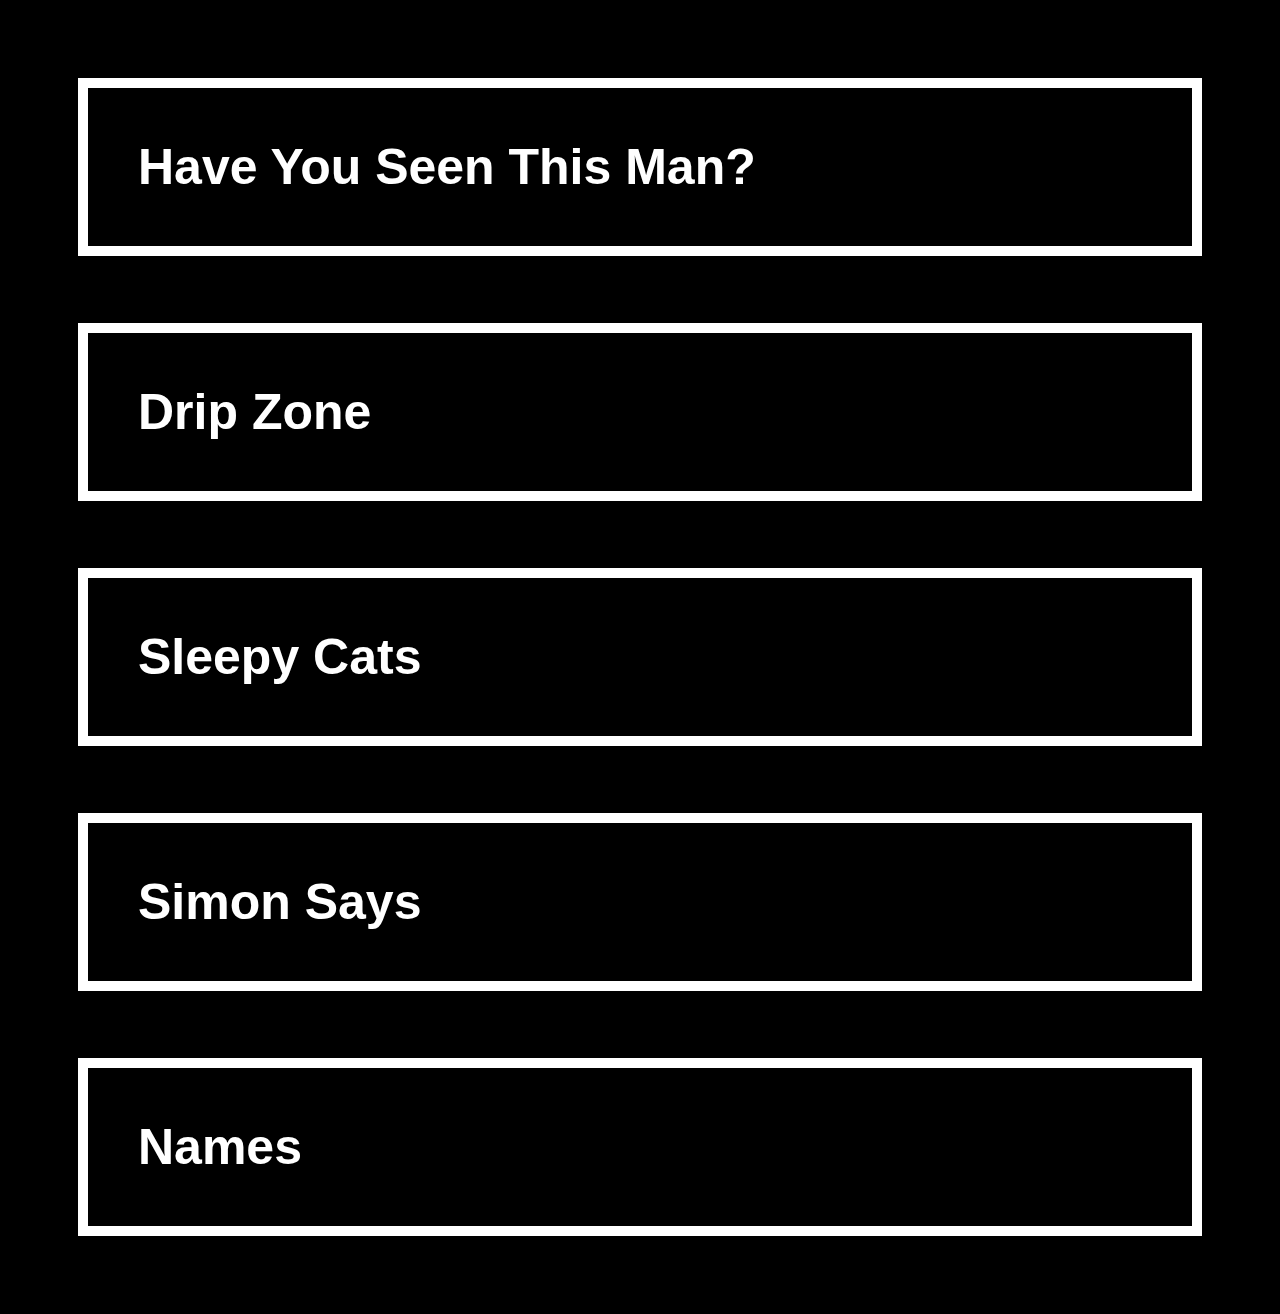
<file: index.html>
<!DOCTYPE html>
<html lang="en" dir="ltr">
<head>
  <link rel="icon" href="https://icons.iconarchive.com/icons/icons8/ios7/256/Maps-Globe-Filled-icon.png">
  <link rel="stylesheet" href="stylesheets/indexStyle.css">

  <meta charset="utf-8">
  <title></title>
</head>

<body>
  <div class="menu">

  <a href="pages/thisman.html">Have You Seen This Man?</a>
  <h1></h1>
  <a href="pages/drip.html">Drip Zone</a>
  <h1></h1>
  <a href="pages/cool_dino.html">Sleepy Cats</a>
  <h1></h1>
  <a href="pages/simonsays.html">Simon Says</a>
  <h1></h1>
  <a href="pages/names.html">Names</a>
  </div>

</body>

</html>
</file>
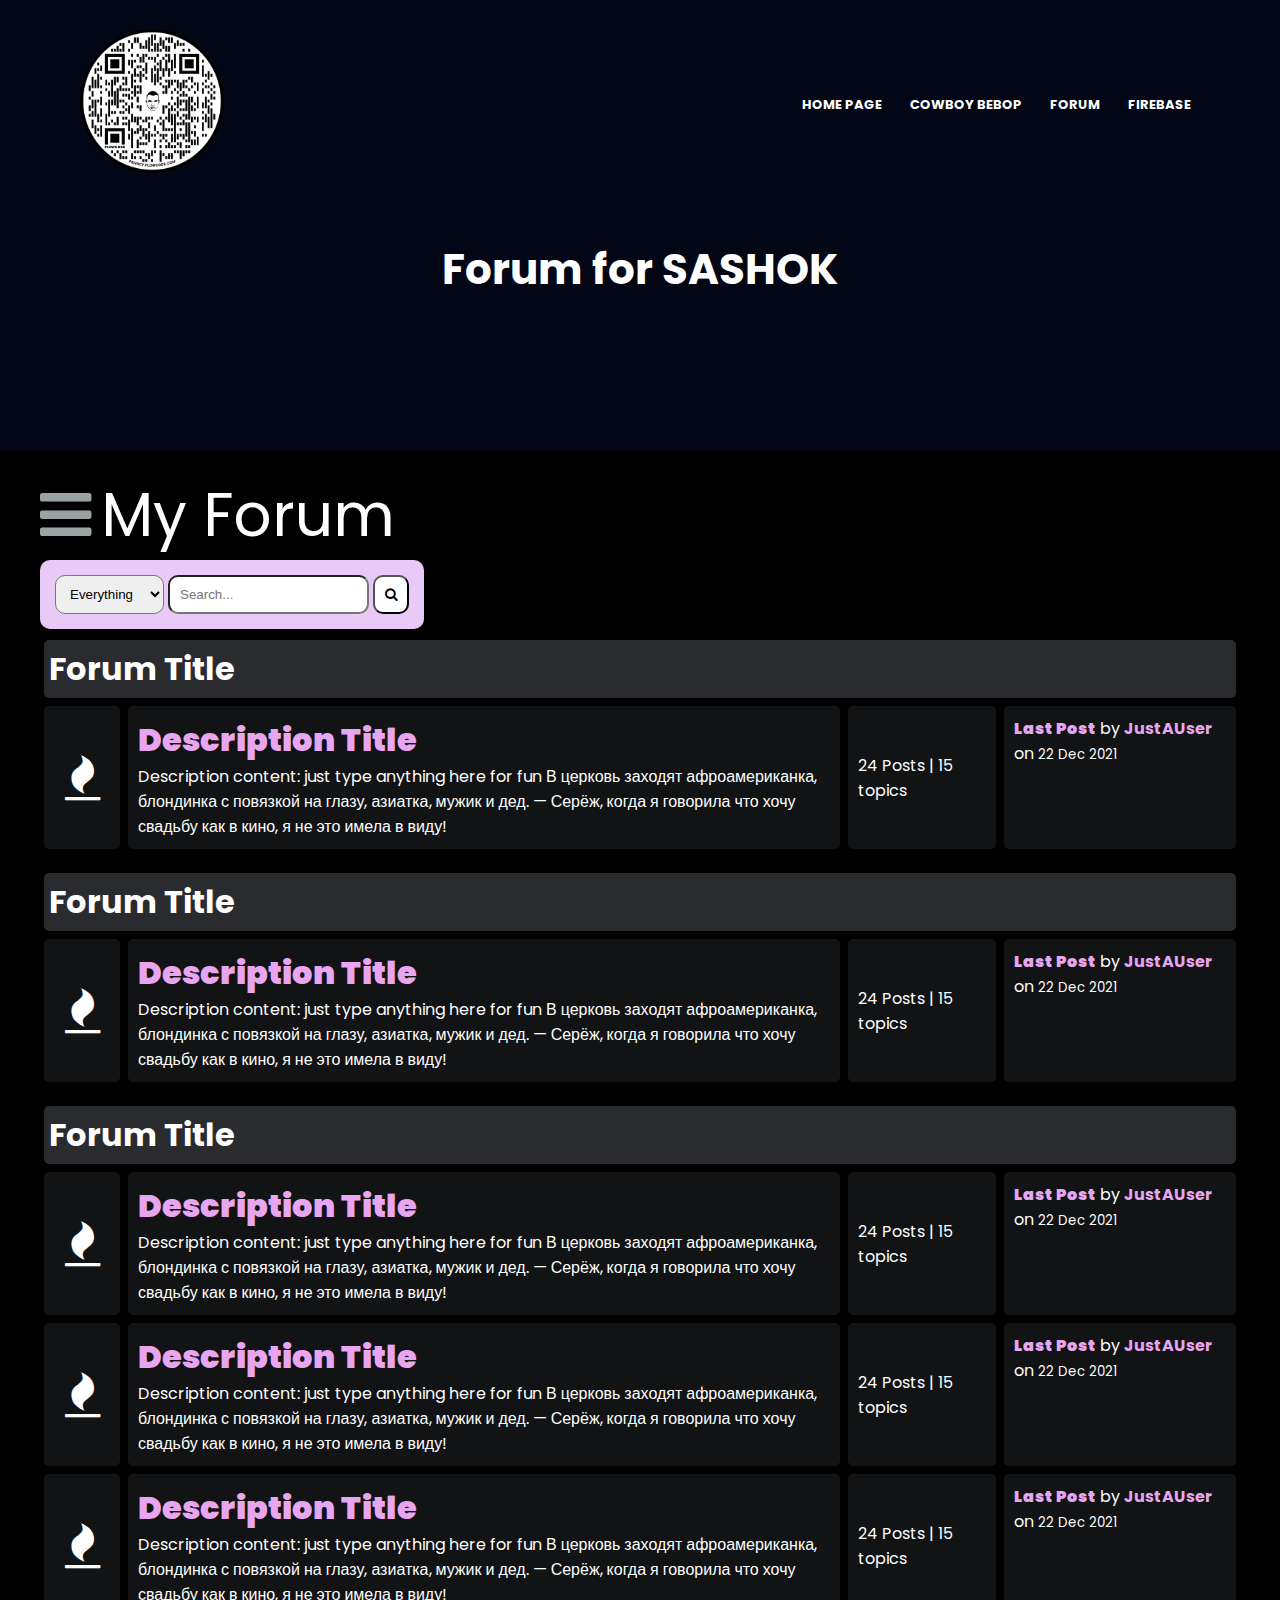
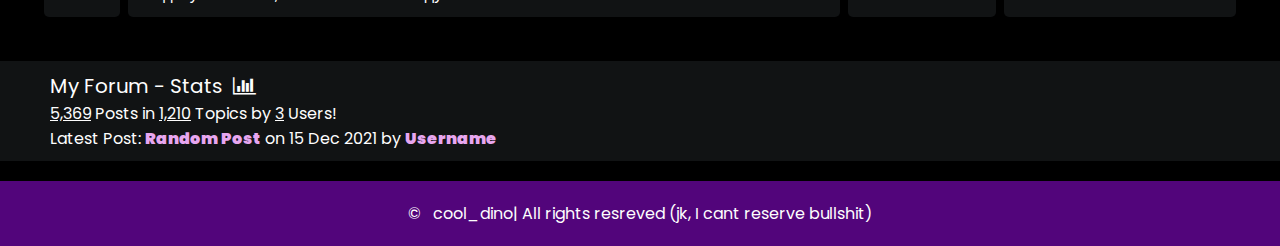
<file: pages/forum.html>
<!DOCTYPE html>
<html lang="en" dir="ltr">
  <head>
    <meta charset="utf-8">
    <title>Forum</title>
    <link rel="stylesheet" href="../stylesheets/forum.css ">
    <link rel="preconnect" href="https://fonts.googleapis.com">
    <link rel="preconnect" href="https://fonts.gstatic.com" crossorigin>
    <link href="https://fonts.googleapis.com/css2?family=Poppins:ital,wght@0,100;0,500;1,200;1,600;1,700&family=Roboto:ital,wght@1,100&display=swap" rel="stylesheet">
    <link rel="stylesheet" href="http://cdnjs.cloudflare.com/ajax/libs/font-awesome/4.3.0/css/font-awesome.css">
  </head>
  <body>
  <!---HEADER----->
    <section class="sub-header">
      <nav>
        <a href="../index.html"><img src="../media/flowcode.png"></a>
        <div class="nav-links">
          <ul>
            <li><a href="cool_dino.html">HOME PAGE</a></li>
            <li><a href="cool_dino_page1.html">COWBOY BEBOP</a></li>
            <li><a href="forum.html">FORUM</a></li>
            <li><a href="firebase.html">FIREBASE</a></li>
          </ul>
        </div>
      </nav>
      <h1>Forum for SASHOK</h1>
    </section>
<!---FORUM----->
<!--NAVBAR FORUM----->
<header>
  <div class="navbar">
    <nav class="navigation hide" id="navigation">
      <ul class="nav-list">
        <span href="#" class="close-icon" onclick="showIconBar()"><i class="fa fa-close"></i></span>
        <li class="nav-item">
          <a href="forum.html">Home</a>
        </li>
        <li class="nav-item">
          <a href="forumposts.html">Posts</a>
        </li>
        <li class="nav-item">
          <a href="#">Detail</a>
        </li>
      </ul>
    </nav>
    <a href="#" class="bar-icon" id="iconBar" onclick="hideIconBar()"><i class="fa fa-bars"></i></a>
    <div class="brand"> My Forum</div>
  </div>
  <!--END-->
  <!--SEARCHBOX-->
  <div class="search-box">
    <div>
      <select class="" name="" id="">
        <option value="everything">Everything</option>
        <option value="titles">Titles</option>
        <option value="descriptions">Description</option>
      </select>
      <input type="text" name="q" value="" id="" placeholder="Search...">
      <button> <i class="fa fa-search"></i></button>
    </div>
  </div>
</header>
<!--END-->

  <div class="container">
    <div class="subforum">
      <div class="subforum-title">
        <h1>Forum Title</h1>
      </div>
      <div class="subforum-row">
        <div class="subforum-icon subforum-column center">
          <i class="fa fa-fire"></i>
        </div>
        <div class="subforum-description subforum-column">
          <h1> <a href="">Description Title</a></h1>
          <p>Description content: just type anything here for fun В церковь заходят афроамериканка, блондинка с повязкой на глазу, азиатка, мужик и дед.
— Серёж, когда я говорила что хочу свадьбу как в кино, я не это имела в виду!</p>
        </div>
        <div class="subforum-stats subforum-column center">
          <span>24 Posts | 15 topics </span>
        </div>
        <div class="subforum-info subforum-column">
          <b><a href="">Last Post</a></b> by <a href="">JustAUser</a>
          <br>
          on <small>22 Dec 2021</small>
        </div>
      </div>
    </div>

    <div class="subforum">
      <div class="subforum-title">
        <h1>Forum Title</h1>
      </div>
      <div class="subforum-row">
        <div class="subforum-icon subforum-column center">
          <i class="fa fa-fire"></i>
        </div>
        <div class="subforum-description subforum-column">
          <h1> <a href="">Description Title</a></h1>
          <p>Description content: just type anything here for fun В церковь заходят афроамериканка, блондинка с повязкой на глазу, азиатка, мужик и дед.
— Серёж, когда я говорила что хочу свадьбу как в кино, я не это имела в виду!</p>
        </div>
        <div class="subforum-stats subforum-column center">
          <span>24 Posts | 15 topics </span>
        </div>
        <div class="subforum-info subforum-column">
          <b><a href="">Last Post</a></b> by <a href="">JustAUser</a>
          <br>
          on <small>22 Dec 2021</small>
        </div>
      </div>
    </div>

    <div class="subforum">
      <div class="subforum-title">
        <h1>Forum Title</h1>
      </div>

      <div class="subforum-row">
        <div class="subforum-icon subforum-column center">
          <i class="fa fa-fire"></i>
        </div>
        <div class="subforum-description subforum-column">
          <h1> <a href="">Description Title</a></h1>
          <p>Description content: just type anything here for fun В церковь заходят афроамериканка, блондинка с повязкой на глазу, азиатка, мужик и дед.
— Серёж, когда я говорила что хочу свадьбу как в кино, я не это имела в виду!</p>
        </div>
        <div class="subforum-stats subforum-column center">
          <span>24 Posts | 15 topics </span>
        </div>
        <div class="subforum-info subforum-column">
          <b><a href="">Last Post</a></b> by <a href="">JustAUser</a>
          <br>
          on <small>22 Dec 2021</small>
        </div>
      </div>

      <div class="subforum-row">
        <div class="subforum-icon subforum-column center">
          <i class="fa fa-fire"></i>
        </div>
        <div class="subforum-description subforum-column">
          <h1> <a href="">Description Title</a></h1>
          <p>Description content: just type anything here for fun В церковь заходят афроамериканка, блондинка с повязкой на глазу, азиатка, мужик и дед.
— Серёж, когда я говорила что хочу свадьбу как в кино, я не это имела в виду!</p>
        </div>
        <div class="subforum-stats subforum-column center">
          <span>24 Posts | 15 topics </span>
        </div>
        <div class="subforum-info subforum-column">
          <b><a href="">Last Post</a></b> by <a href="">JustAUser</a>
          <br>
          on <small>22 Dec 2021</small>
        </div>
      </div>

      <div class="subforum-row">
        <div class="subforum-icon subforum-column center">
          <i class="fa fa-fire"></i>
        </div>
        <div class="subforum-description subforum-column">
          <h1> <a href="">Description Title</a></h1>
          <p>Description content: just type anything here for fun В церковь заходят афроамериканка, блондинка с повязкой на глазу, азиатка, мужик и дед.
— Серёж, когда я говорила что хочу свадьбу как в кино, я не это имела в виду!</p>
        </div>
        <div class="subforum-stats subforum-column center">
          <span>24 Posts | 15 topics </span>
        </div>
        <div class="subforum-info subforum-column">
          <b><a href="">Last Post</a></b> by <a href="">JustAUser</a>
          <br>
          on <small>22 Dec 2021</small>
        </div>
      </div>
    </div>
    <!--MORE-->
  </div>
  <!--FORUM INFO-->
  <div class="forum-info">
    <div class="chart">
      My Forum - Stats &nbsp;<i class="fa fa-bar-chart"></i>
    </div>
    <div>
      <span><u>5,369</u> Posts in <u>1,210</u> Topics by  <u>3</u> Users!</span><br>
      <span>Latest Post: <b><a href="#">Random Post</a></b> on 15 Dec 2021 by <b><a href="#">Username</a></b> </span>
    </div>

  </div>

  <footer>
    <span>&copy; &nbsp; cool_dino| All rights resreved (jk, I cant reserve bullshit)</span>
  </footer>
    <script src="../scripts/forum.js"></script>
  </body>
</html>
</file>
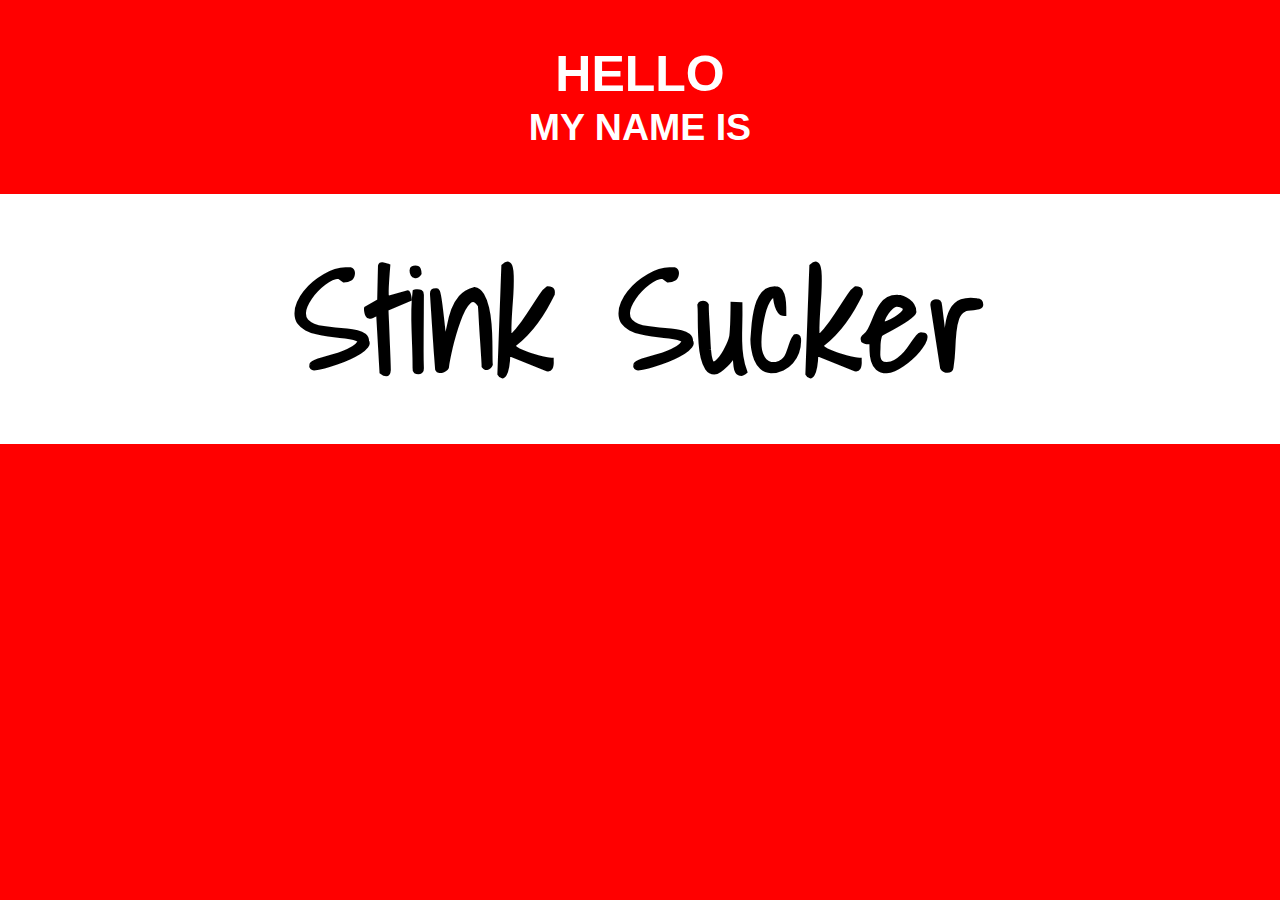
<file: pages/names.html>
<!DOCTYPE html>
<html lang="en" dir="ltr">
  <head>
    <link rel="stylesheet" href="../stylesheets/names.css">
    <script type="module" src="../scripts/names.js" charset="utf-8"></script>
    <meta charset="utf-8">
    <title>Hello, my name is...</title>
  </head>
  <body>
  <div class="head">
    <h1>HELLO</h1>
    <h2>MY NAME IS</h2>
  </div>
  <div class="name">
  <h1 id="blank"></h1>
  </div>
  <!-- <img id="retry" src="http://cdn.onlinewebfonts.com/svg/img_106832.png" alt=""> -->
  </body>
</html>
</file>
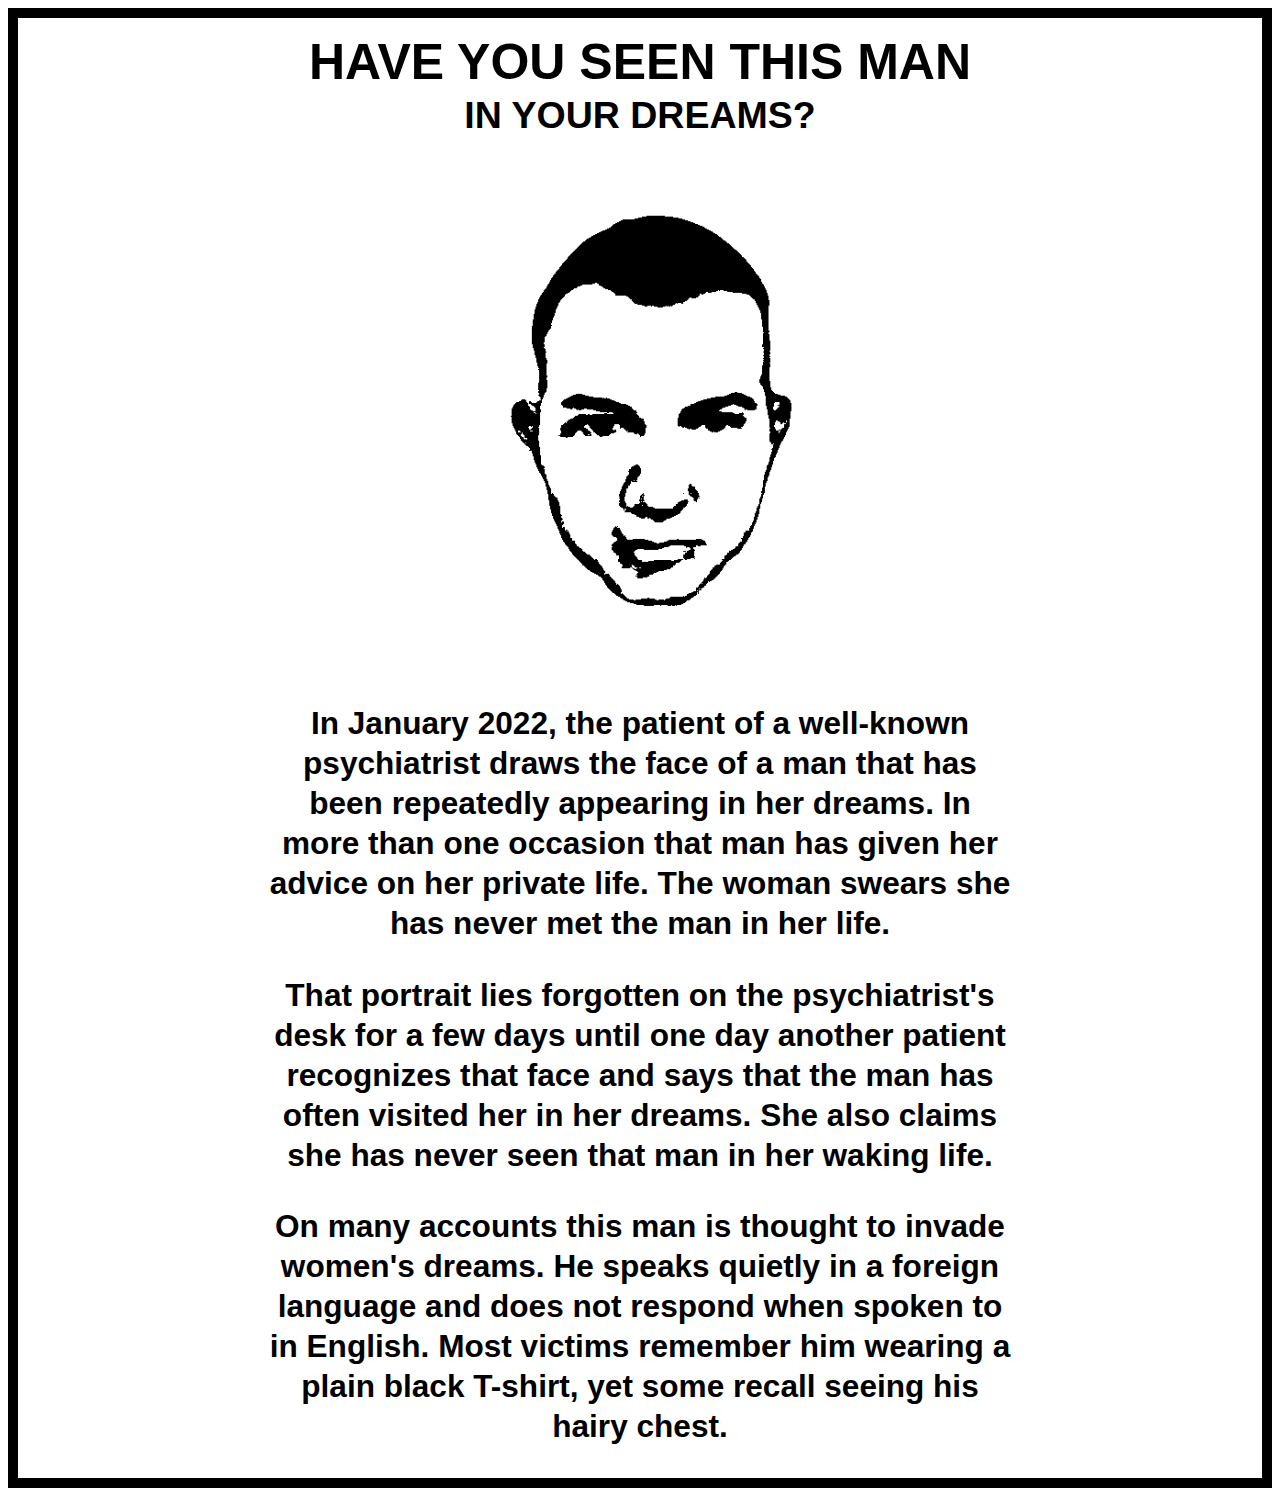
<file: pages/thisman.html>
<!DOCTYPE html>
<html lang="en" dir="ltr">
  <head>
    <link rel="stylesheet" href="../stylesheets/thisman.css">
    <meta charset="utf-8">
    <title></title>
  </head>
  <body>

  <div class="header">
    <h1>HAVE YOU SEEN THIS MAN</h1>
    <h2>IN YOUR DREAMS?</h2>
  </div>

  <img src="../media/thisman.png" alt="">
  <div class="desc">
    <h3>In January 2022, the patient of a well-known psychiatrist draws the face of a man that has been repeatedly appearing in her dreams. In more than one occasion that man has given her advice on her private life. The woman swears she has never met the man in her life.
   </h3>
   <h3> That portrait lies forgotten on the psychiatrist's desk for a few days until one day another patient recognizes that face and says that the man has often visited her in her dreams. She also claims she has never seen that man in her waking life.
  </h3>
   <h3>On many accounts this man is thought to invade women's dreams. He speaks quietly in a foreign language and does not respond when spoken to in English. Most victims remember him wearing a plain black T-shirt, yet some recall seeing his hairy chest.
  </h3>
  </div>
<!--
  <div class="response">
    <input type="text" name="" value="">
    <h1></h1>
    <textarea name="name" rows="8" cols="80"></textarea>
  </div> -->
  </body>
</html>
</file>
<file: stylesheets/indexStyle.css>
body{
  background-color: black;
  background-image: url("https://steamuserimages-a.akamaihd.net/ugc/1500215314039429634/431513F4DC39339A0196661824903B1E32BA5EE0/?imw=512&&ima=fit&impolicy=Letterbox&imcolor=%23000000&letterbox=false");
  background-repeat: no-repeat;
  background-size: cover;
}

.menu{

  font-family: sans-serif;
  font-size: 50px;
  font-weight: bolder;
  text-decoration: none;
  color: white;
  text-align: left;
  padding: 70px

}

a {
  text-decoration: none;
  color: white;
  display:block;

  padding: 50px 50px;
  border-collapse: separate;
  border-radius: 0;
  border-width: 10px;
  border-style: solid;
  border-color: white;

}
</file>
<file: stylesheets/forum.css>
*{
  margin: 0;
  padding: 0;
  box-sizing: border-box;
}

/*--NAVIGATION BAR--*/
nav{
  display: flex;
  padding: 2% 6%;
  justify-content: space-between;
  align-items: center;
}
nav img{
  width: 150px;
  width: 150px;
}
.nav-links{
  flex: 1;
  text-align: right;
}
.nav-links ul li{
  list-style: none;
  display: inline-block;
  padding: 8px 12px;
  position: relative;
}
.nav-links ul li a{
  color: #fff;
  text-decoration:none;
  font-size: 13px;
}
.nav-links ul li::after{
  content: '';
  width: 0%;
  height: 2px;
  background: #C06EE9;
  display: block;
  margin: auto;
  transition: 0.5s;
}
.nav-links ul li:hover::after{
  width: 100%;
}
.sub-header{
  height: 50vh;
  width: 100%;
  background-image: linear-gradient(rgba(4, 9, 30, 0.7), rgba(4, 9, 30, 0.7)), url(https://toppng.com/uploads/preview/code-text-programming-letters-symbols-11569818411fpnugmoo1n.jpg);
  background-size: cover;
  background-position: center;
  text-align: center;
  color: #fff;
  background-attachment: fixed;
}
.sub-header h1{
  margin-top:30px;
  font-size: 42px;
}
/*--END--*/

/*--NAVIGATION BAR FORUM--*/
header{
  margin-inline: 10px;
  margin: 20px;
  margin-top: 0;
  padding: 20px;
}
.navbar{
  display:flex;
  align-items: center;
}
.navigation{
  background-color: #52057b;
  padding: 10px;
  width: 65%;
  display: inline-block;
  border-radius: 5px;
  margin-right: 10px;
}
.nav-list{
  list-style-type: none;
  overflow: hidden;
}
.nav-item a{
  float: right;
  display: block;
  text-align: left;
  margin-inline: 20px;
  font-size: 20px;
  padding:10px;
  color: #fff;
}
.nav-item a::after{
  content: '';
  width: 0%;
  height: 2px;
  background: #fff;
  display: block;
  margin: auto;
  transition: 0.5s;
}
.nav-item a:hover::after{
  width: 100%;
}
.close-icon{
  font-size: 32px;
  float:left;
  cursor: pointer;
  color: #99A3A4;
}
.hide{
  display: none;
}
.bar-icon{
  font-size: 60px;
  display: inline-block;
  margin-right: 10px;
  color: #fff;
  cursor: pointer;
}
.bar-icon i{
  color: #99A3A4;
}
.brand{
  font-size: 60px;
  display: inline-block;
}
/*--END--*/

/*--SEARCHBOX--*/
.search-box{
  padding: 15px;
  display: flex;
  justify-content: center;
  flex-basis: 44%;
  border-radius: 10px;
  background: #E9C9F6;
  cursor: pointer;
  display: flex;
  position: absolute;
}
.search-box select{
  padding: 10px;
  border-radius: 10px;
}
.search-box button{
  padding: 10px;
  color: #0000000;
  background: #fff;
  position: relative;
  cursor: pointer;
  border-radius: 10px;
}
.search-box button :hover{
  background-color: #0000000;
  color: #F71AAA;
  transition: 0.3s;
  box-shadow:100% #0000000;
}
.search-box input{
  padding: 10px;
  border-radius: 10px;
}
/*--END--*/
html{
  font-family: 'Poppins', sans-serif;
  background-color: rgb(0, 0, 0);
  color: #FEFEFE;
}

/*--FORUM--*/
a{
  color: #E7A6EF;
  font-weight: bolder;
  text-decoration: none;
}
.subforum-title{
  font-size: 16px;
  font-weight: bold;
  background-color: #292B2E;
  border-radius: 5px;
  padding:5px;
  margin: 4px;
}
.container{
  margin: 20px;
  padding: 20px;
}
.subforum{
  margin-top: 20px;
}
.subforum-row{
  display: grid;
  grid-template-columns: 7% 60% 13% 20%;
}
.subforum-column{
  padding: 10px;
  margin: 4px;
  border-radius: 5px;
  background-color: #111314;
}
.center{
  display: flex;
  justify-content: center;
  align-items: center;
}
.subforum-icon i{
  font-size: 45px;
}
.subforum-description *{
  margin-block: 0;
}
/*--END--*/

/*--FORUM BUT U GOT A SMALL SCREEN--*/
@media screen and (max-width: 460px){
  .container{
    margin: 10px;
    padding: 10px;
  }
  .subforum-row{
    display: grid;
    grid-template-columns: 25% 75%;
    grid-template-rows: 65% 35%;
  }
}
/*--END--*/

/*--FORUM INFO--*/
.forum-info{
  padding: 10px;
  padding-left: 50px;
  background-color: #111314;
}
.chart{
  font-size: 20px
}
/*--END--*/

/*--FOOTER--*/
footer{
  margin-top: 20px;
  padding: 20px;
  background-color: #52057b;
  display: block;
  text-align: center;
}
/*--END--*/

/*####################################################""""""""""""*/
/* POSTS.HTML */

.table-head{
  display: flex;

}
.table-head div{
  padding: 5px;
  margin: 5px;
  margin-top: 20px;
  background-color: #2c2c2c;
  font-weight: bold;
}
.table-head .status {
  flex: 5%;
}
.table-head .subjects{
  flex: 70%;
}
.table-head .replies{
  flex: 10%;
}
.table-head .last-reply{
  flex: 15%;
}

/*table body*/
.table-row{
  display: flex;
}
.table-row .status, .table-row .subjects, .table-row .replies,  .table-row .last-reply{
  padding: 5px;
  margin: 5px;
  background-color: #131415;
  border-radius: 5px;
}
.table-row .status{
  flex:5%;
  font-size: 30px;
  text-align: center;
}
.table-row .subjects{
  flex: 70%
}
.table-row .replies{
  flex: 10%;
}
.table-row .last-reply{
  flex: 15%;
}

/*PAGINATION*/
.pagination{
  padding:  20px;
  font-size: 15px;
}
.pagination a{
  color: #fff;
  margin-inline:5px ;
  padding: 5px 10px;
  border: solid 0.5px #fefefe;
}
.pagination a:hover{
  opacity: 0.5;
}

/*NAVIGATION*/
.navigate{
  margin: 20px;
  font-weight: lighter;
  font-size: 24px;
}
.navigate a{
  color: #fff;
}
.navigate a:hover{
  color:#E7A6EF;
  font-weight: bolder;
}

/*Status Notes*/
.note{
  padding: 20px;
  background-color: #111314;
  display:block;
}
.note i{
  font-size: 20px;
  margin: 5px;
}

/*####################################################""""""""""""*/
/* forum.detail.HTML */
.head{
  display: flex;
  background-color: #2C2C2C;
  padding: 5px;
  font-weight: bold;
  font-size: 15px;
}
.authors{
  flex: 20%;
}
.content{
  flex: 80%;
}
.body{
  display: flex;
  background-color: #131415;
  padding: 10px;
  margin-top: 5px;
}
.body .authors .username{
  font-size: 20px;
}
.body .authors img{
  max-width: 70px;
  max-height: 100px;
}
.body .content .comment button{
  border:none;
  padding: 10px;
  font-weight: bolder;
  cursor: pointer;
  float: right;
  border-radius: 10px;
}
.body .content .comment button:hover{
  background-color: #000000;
  color: #fff;
  transition: 0.3s;
}
/*comment box*/
.comment-area{
  margin-top:50px;
  background-color: #131415;
  padding: 10px
}
.comment-area textarea{
  width: 90%;
  min-height: 50px;
  padding: 10px;
  margin: 10px;
}
.comment-area input{
  float: right;
  padding: 10px;
  margin: 20px;
  border-radius: 10px;
  cursor: pointer;
}
.comment-area input:hover{
  background-color: #000000;
  color: #fff;
  transition: 0.3s;
}

.comments-container{
  margin-top: 50px;
}
.reply-area{
  margin-top:50px;
  background-color: #131415;
  padding: 10px
}
.reply-area textarea{
  width: 90%;
  min-height: 50px;
  padding: 10px;
  margin: 10px;
}
.reply-area input{
  float: right;
  padding: 10px;
  margin: 20px;
  border-radius: 10px;
  cursor: pointer;
}
.reply-area input:hover{
  background-color: #000000;
  color: #fff;
  transition: 0.3s;
}
</file>
<file: stylesheets/names.css>
.head{
  padding-top: 30px;
  text-align: center;
  font-family: sans-serif;
  /* text-shadow: gray 10px 20px; */
  font-size: 25px;
  line-height: 20px;
  color: white;
  height: 70px
}
body{
  background-color: red;
  /* border: 5px solid white */
  margin: 0;
  padding: 0;
}

.name{
  background-color: white;
  text-align: center;
  font-family: handwriting;
  /* text-shadow: gray 10px 20px; */
  font-size: 70px;
  line-height: 200px;
  width: 100%;
  line-height: 250px;
  height: 250px;
}


@font-face {
    font-family: 'handwriting'; /*a name to be used later*/
    src: url("../etc/ShadowsIntoLight-Regular.ttf"); /*URL to font*/
}
</file>
<file: stylesheets/thisman.css>
body {
border: 10px solid black;
}

.header{
  text-align: center;
  font-family: sans-serif;
  /* text-shadow: gray 10px 20px; */
  font-size: 25px;
  line-height: 20px
}
img{
  display: block;
  margin-left: auto;
  margin-right: auto;
  width: 25%;
}
.desc {
  font-weight: bolder;
  display: block;
  margin-left: auto;
  margin-right: auto;
  width: 60%;
  text-align: center;
  font-family: sans-serif;
  /* text-shadow: gray 10px 20px; */
  font-size: 27px;
  line-height: 40px
}
</file>
